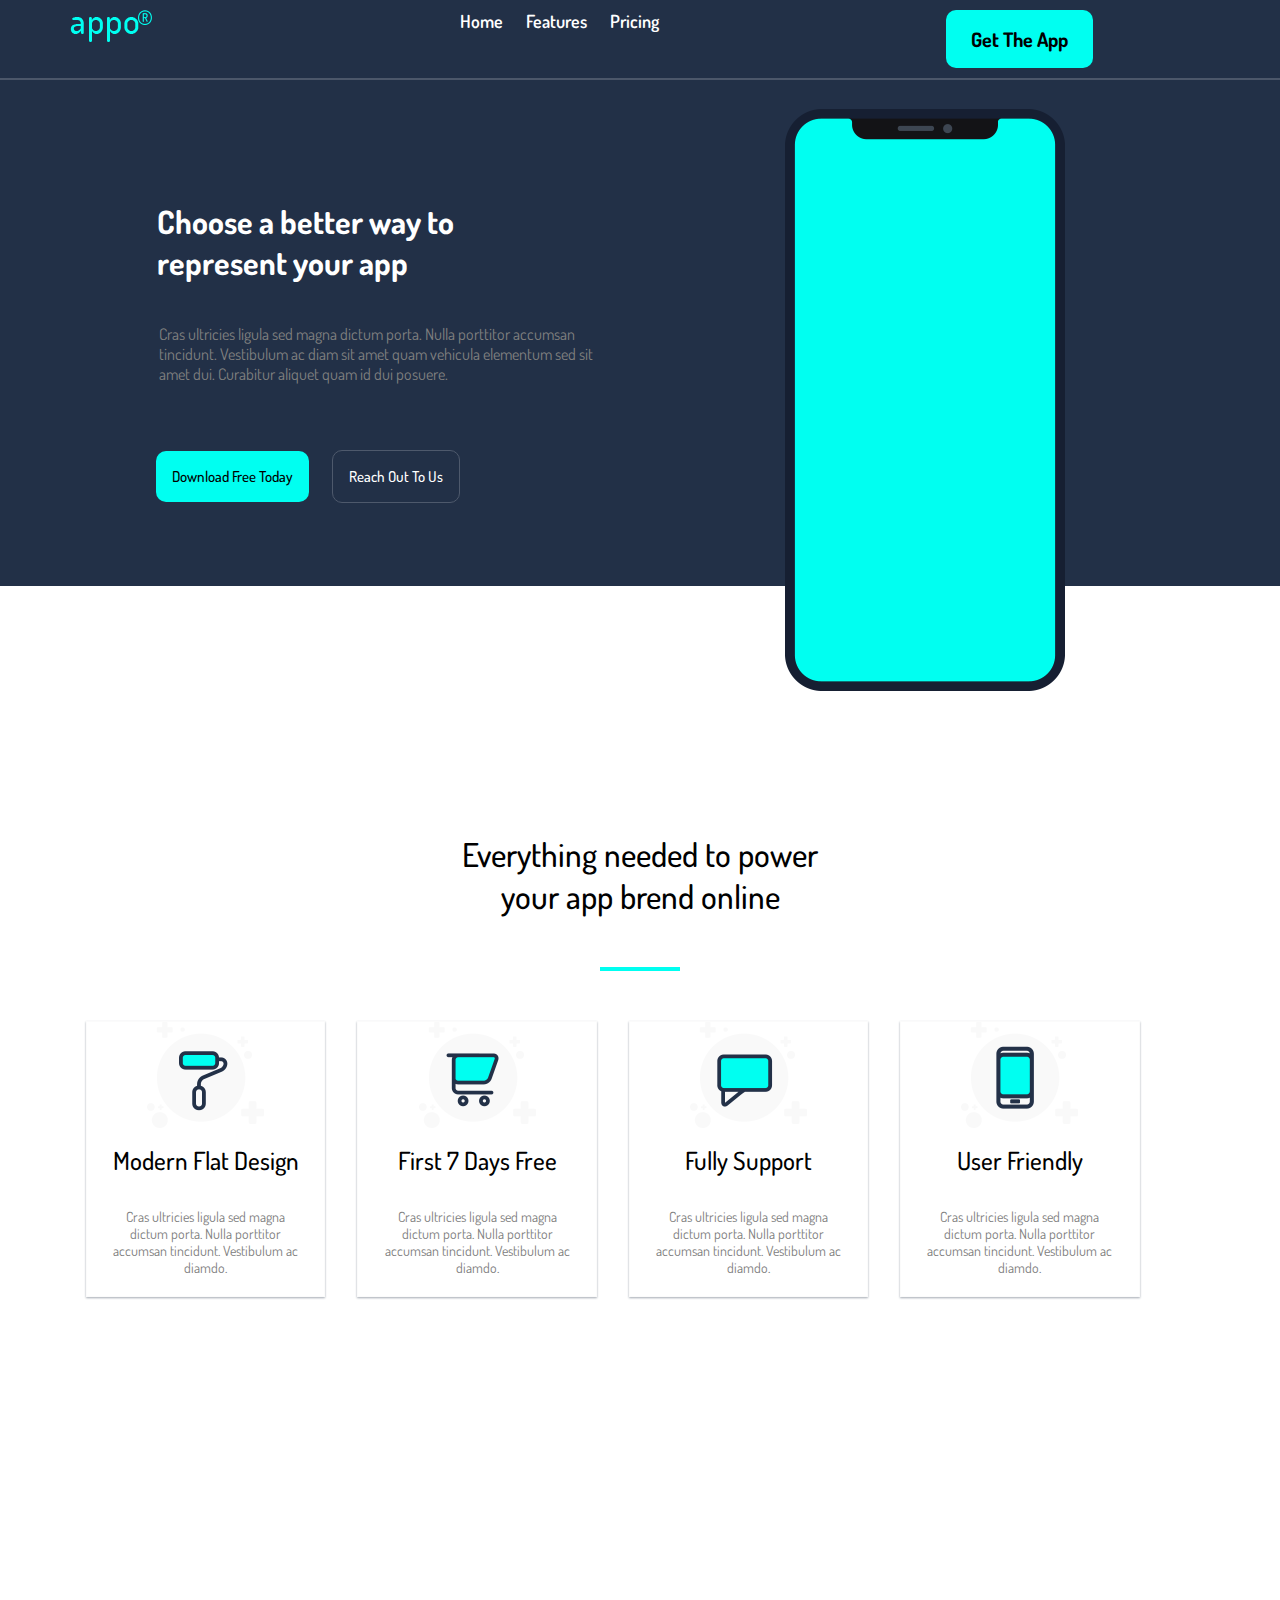
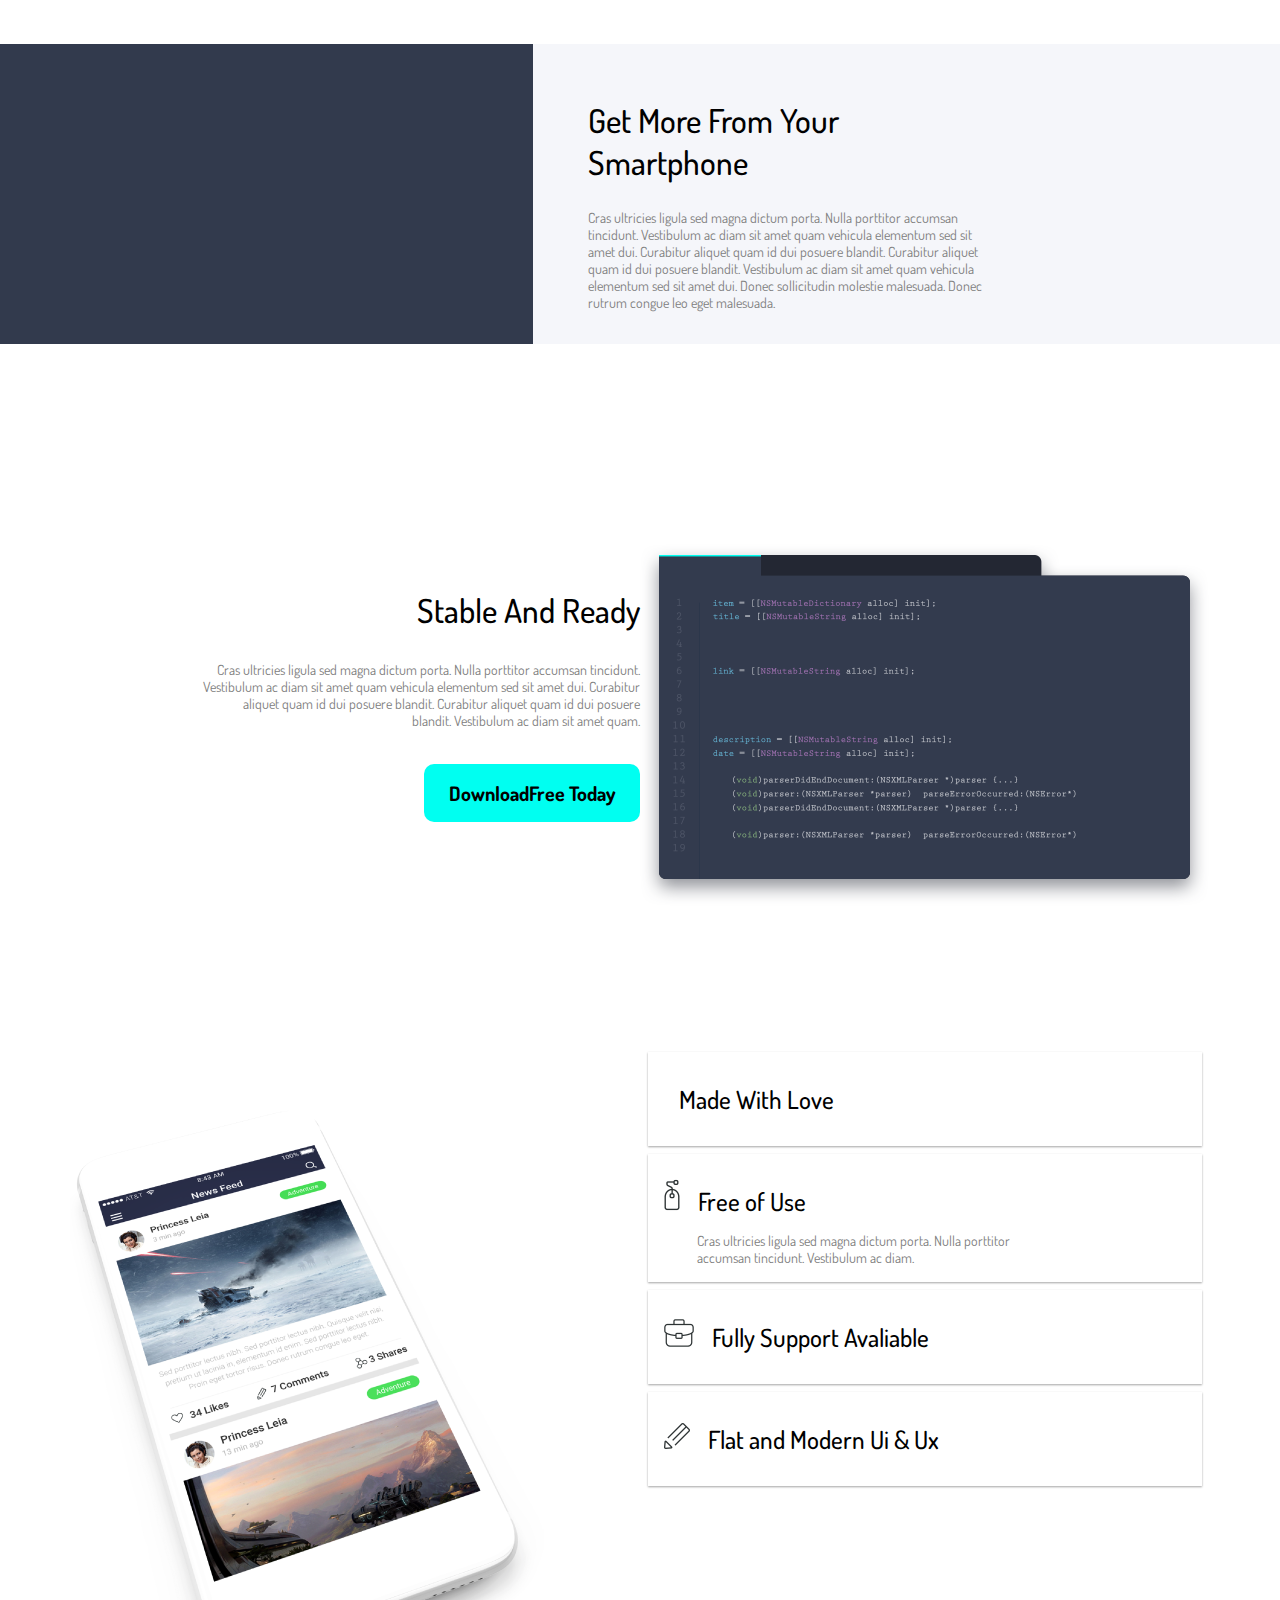
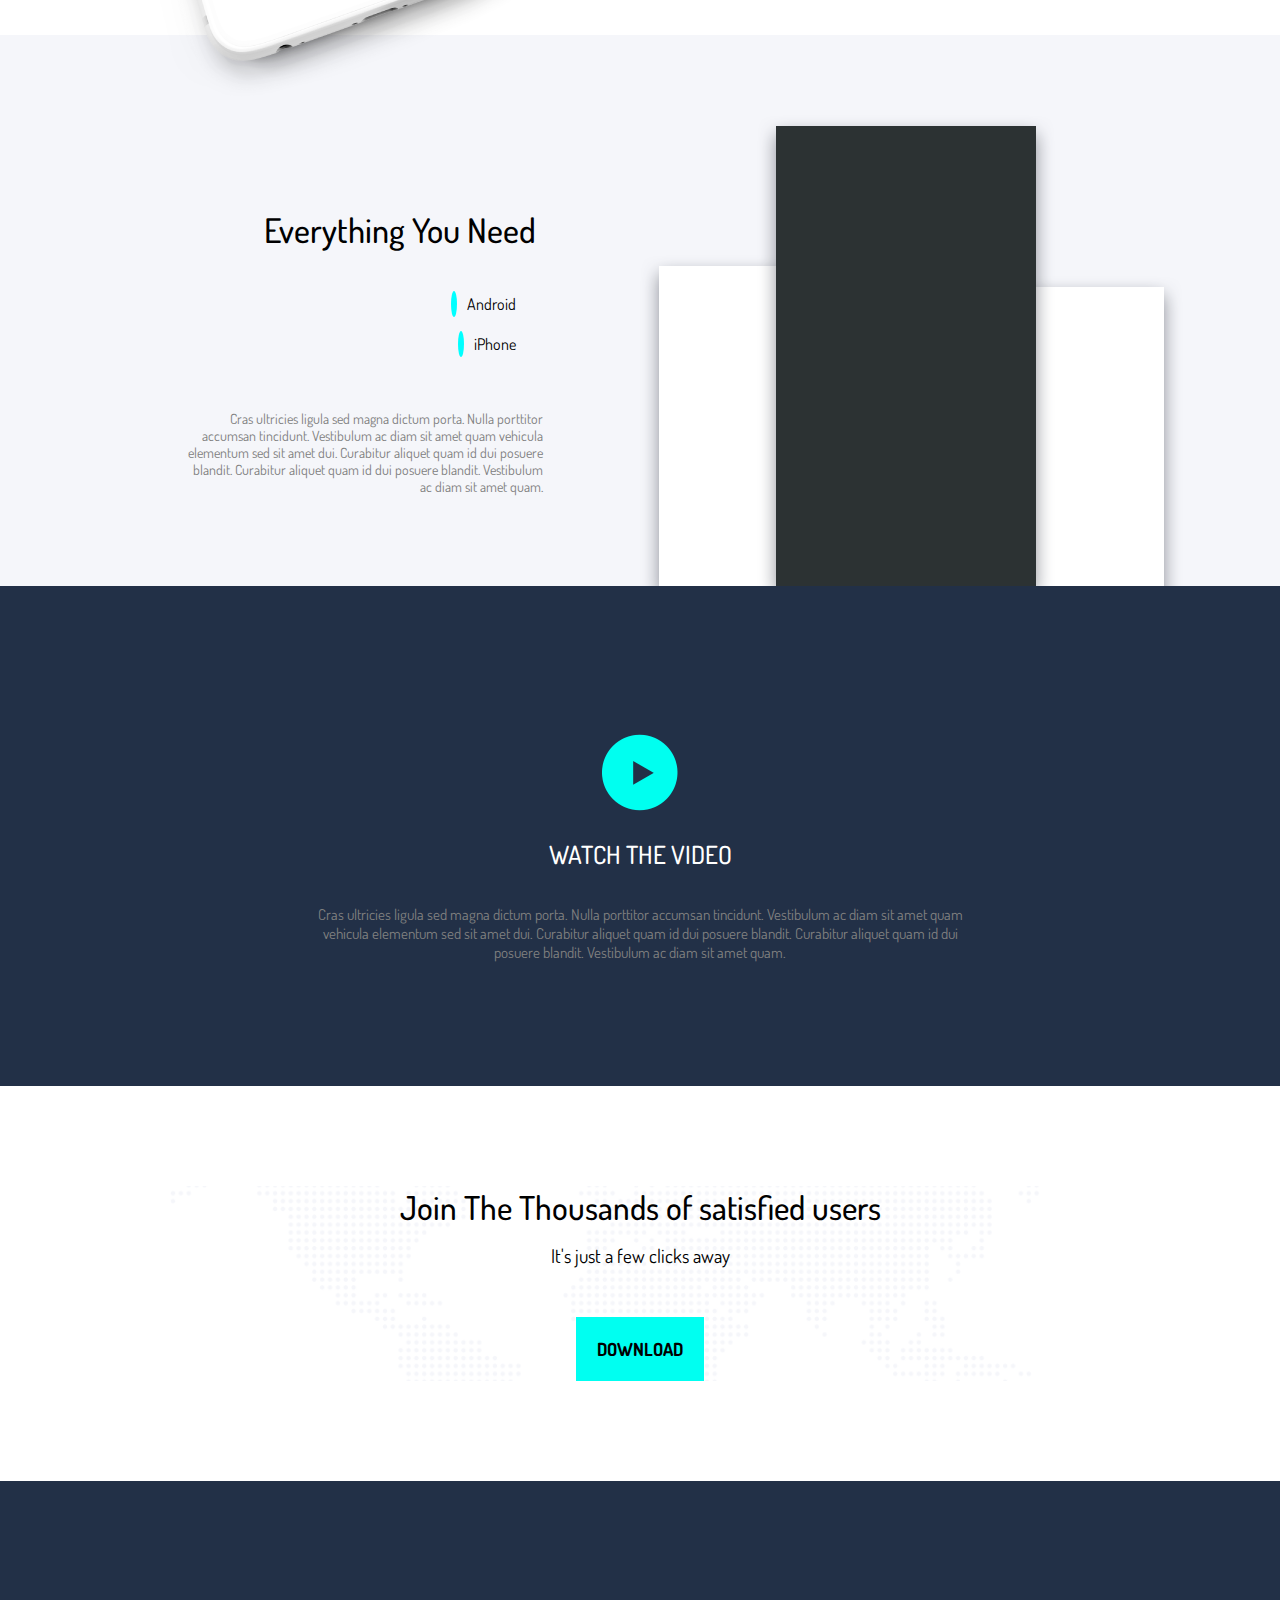
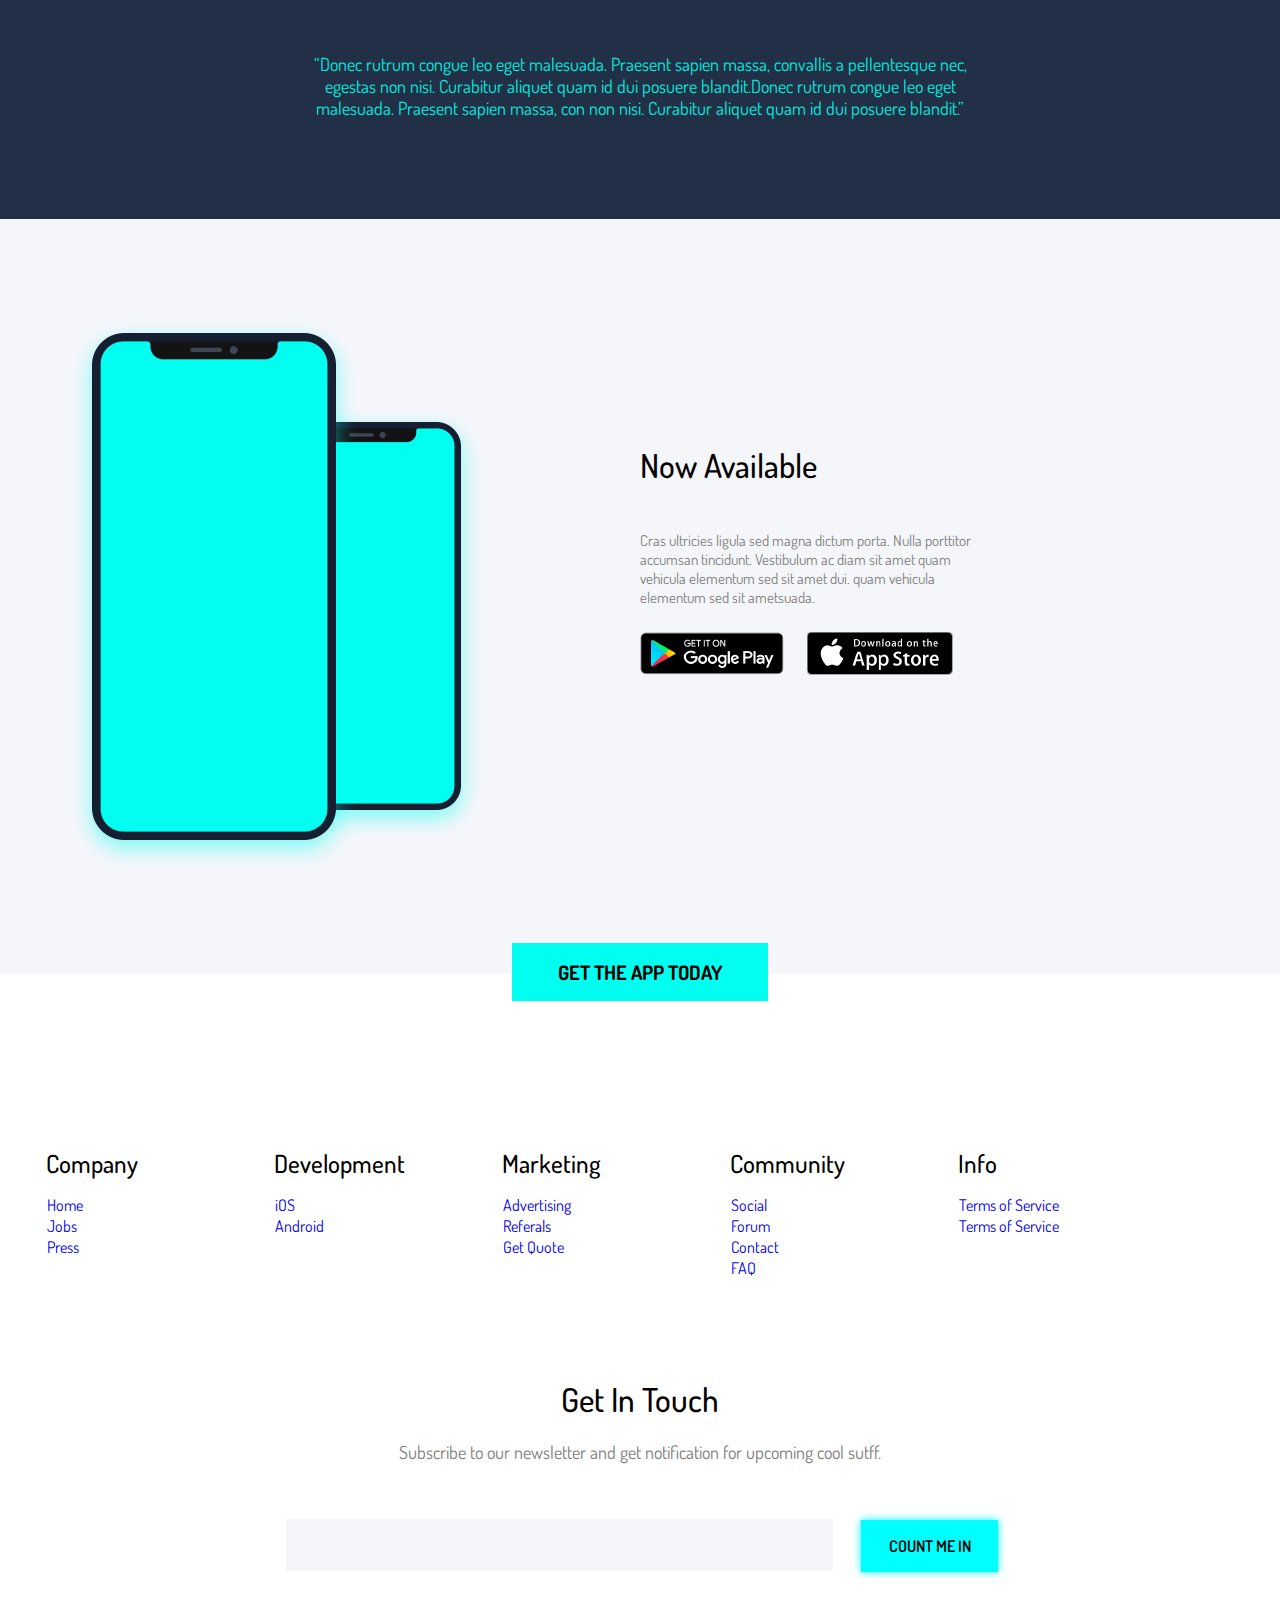
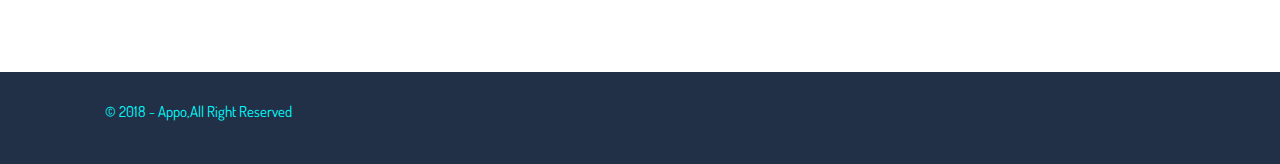
<file: index.html>
<!DOCTYPE html>
<html lang="en">
<head>
    <meta charset="UTF-8">
    <meta http-equiv="X-UA-Compatible" content="IE=edge">
    <meta name="viewport" content="width=device-width, initial-scale=1.0">
     <!-- Main CSS -->
    <link rel="stylesheet" href="./css/style.css">
    <!-- Font Awesome Cdn -->
    <link rel="stylesheet" href="https://cdnjs.cloudflare.com/ajax/libs/font-awesome/6.1.2/css/all.min.css" integrity="sha512-1sCRPdkRXhBV2PBLUdRb4tMg1w2YPf37qatUFeS7zlBy7jJI8Lf4VHwWfZZfpXtYSLy85pkm9GaYVYMfw5BC1A==" crossorigin="anonymous" referrerpolicy="no-referrer" />
    <title>App Landing Page</title>
</head>
<body>
    <main>
        <!-- ================header part start================= -->
        <header class="row">
                       <!-- Navigation -->
                       <nav class="row">
                      <div class="container">
                        <div class="col-4 logo">
                            <a href="#"><img src="./img/app.png" alt="Logo"></a>
                        </div>
                        <div class="col-4 menu">
                            <ul>
                                <li><a href="#top">Home</a></li>
                                <li><a href="#about">Features</a></li>
                                <li><a href="#app-add">Pricing</a></li>
                                
                            </ul>
                        </div>
                        <div class="col-4 btn-part">
                            <a href="#app-mid"><button type="button" class="btn">Get The App</button></a>
                        </div>
                      </div>
                    </nav>
           <div class="container">
            <div class="hero row">
                <div class="hero-writing-part col-6">
                    <h1 class="heading-one">
                        Choose a better way to 
                        represent your app</h1>
                        <p>Cras ultricies ligula sed magna dictum porta. Nulla porttitor accumsan tincidunt. Vestibulum ac diam sit amet quam vehicula elementum sed sit amet dui. Curabitur aliquet quam id dui posuere.</p>
                <a href="#"><button type="button" class="btn">Download Free Today</button></a>
                <a href="#"><button type="button" class="btn-light">Reach Out To Us</button></a>
                    </div>
                <div class="hero-img-part col-6">
                    <img src="./img/mobile.png" alt="App landing page image">
                </div>
            </div>
           </div>
        </header>
        <!-- ================header part end================= -->

        <!-- ================About part start================= -->

      <section id="about" class="row">
        <div class="container">
       <div class="row about-wrirting-part">
        <h2 class="heading-two">
            Everything needed to power <br>
                 your app brend online
        </h2>
        <span class="underline"></span>
       </div>
     <div class="row about-box-part">
        <div class="box-part col-3">
            <img src="./img/app-1.png" alt="Icon">
            <h2 class="small-heading">Modern Flat Design</h2>
            <p>Cras ultricies ligula sed magna dictum porta. Nulla porttitor accumsan tincidunt. Vestibulum ac diamdo.</p>
        </div>
        <div class="box-part col-3">
            <img src="./img/app-2.png" alt="Icon">
            <h2 class="small-heading">First 7 Days Free</h2>
            <p>Cras ultricies ligula sed magna dictum porta. Nulla porttitor accumsan tincidunt. Vestibulum ac diamdo.</p>
        </div>
        <div class="box-part col-3">
            <img src="./img/app-3.png" alt="Icon">
            <h2 class="small-heading">Fully Support</h2>
            <p>Cras ultricies ligula sed magna dictum porta. Nulla porttitor accumsan tincidunt. Vestibulum ac diamdo.</p>
        </div>
        <div class="box-part col-3">
            <img src="./img/app-4.png" alt="Icon">
            <h2 class="small-heading">User Friendly</h2>
            <p>Cras ultricies ligula sed magna dictum porta. Nulla porttitor accumsan tincidunt. Vestibulum ac diamdo.</p>
        </div>

     </div>  
     </div>
      </section>

        <!-- ================About part end================= -->

        <!-- ================Info part start================= -->

      <section id="info" class="row">
        
 <div class="col-5 blank"></div>
 <div class="col-7 info-part">
     <h3 class="heading-two">Get More From Your <br>
         Smartphone</h3>
     <p>Cras ultricies ligula sed magna dictum porta. Nulla porttitor accumsan tincidunt. Vestibulum ac diam sit amet quam vehicula elementum sed sit amet dui. Curabitur aliquet quam id dui posuere blandit. Curabitur aliquet quam id dui posuere blandit. Vestibulum ac diam sit amet quam vehicula elementum sed sit amet dui. Donec sollicitudin molestie malesuada. Donec rutrum congue leo eget malesuada.</p>
 </div>
    
      </section>
        <!-- ================Info part end================= -->


        <!-- ================App Presentation part start================= -->

     <section id="app" class="row">

    <div class="container">


     <div class="app-top row">
     <div class="app-top-writing-part col-6">
        <h3 class="heading-two">Stable And Ready</h3>
        <p>Cras ultricies ligula sed magna dictum porta. Nulla porttitor accumsan tincidunt. Vestibulum ac diam sit amet quam vehicula elementum sed sit amet dui. Curabitur aliquet quam id dui posuere blandit. Curabitur aliquet quam id dui posuere blandit. Vestibulum ac diam sit amet quam.</p>
      <a href="#"><button type="button" class="btn">DownloadFree Today</button></a>
    </div>
      <div class="app-top-img-part col-6">
        <img src="./img/code-window.png" alt="Coding image">
      </div>

     </div>
     <div class="app-mid row" id="app-mid">
     <div class="app-mid-img-part col-6">
        <img src="./img/mobile-2.png" alt="mobile img">
     </div>
     <div class="app-mid-box-part col-6">
       <div class="app-box">
        <i class="fa-regular fa-heart"></i>
        <h3 class="small-heading">Made With Love</h3>
       </div>
       <div class="app-box">
        <img src="./img/tag.png" alt="tag icon">
        <h3 class="small-heading">Free of Use</h3>
        <p>Cras ultricies ligula sed magna dictum porta. Nulla porttitor accumsan tincidunt. Vestibulum ac diam.</p></div>
     <div class="app-box">  <img src="./img/box.png" alt="box icon">
        <h3 class="small-heading">Fully Support Avaliable</h3></div>
    <div class="app-box">   <img src="./img/pencil.png" alt="pencil icon">
        <h3 class="small-heading">Flat and Modern Ui & Ux</h3></div>
     </div>
    
     </div>
     
    </div>
     <div class="app-bottom row">
     <div class="app-bottom-wirting-part col-6">
        <h4 class="small-heading">Everything You Need</h4>
        <div><i class="fa-solid fa-check"></i><span> Android</span></div>
        <div><i class="fa-solid fa-check"></i> <span>iPhone</span></div>
        <p>Cras ultricies ligula sed magna dictum porta. Nulla porttitor accumsan tincidunt. Vestibulum ac diam sit amet quam vehicula elementum sed sit amet dui. Curabitur aliquet quam id dui posuere blandit. Curabitur aliquet quam id dui posuere blandit. Vestibulum ac diam sit amet quam.</p>

     </div>

     <div class="app-bottom-img-part col-6">

        <img src="./img/three-box.png" alt="three-box">
     </div>

     </div>
     
     </section>

     <!-- ================App Presentation part end================= -->

     
     <!-- ================ Video part start================= -->

     <section id="video" class="row">
        <div class="container">
            <img src="./img/play.png" alt="play button">
            <h4 class="small-heading">WATCH THE VIDEO</h4>
            <p>Cras ultricies ligula sed magna dictum porta. Nulla porttitor accumsan tincidunt. Vestibulum ac diam sit amet quam vehicula 
                elementum sed sit amet dui. Curabitur aliquet quam id dui posuere blandit. Curabitur aliquet quam id dui posuere blandit. 
                Vestibulum ac diam sit amet quam.</p>
        </div>

     </section>

     <!-- ================ Video part end================= -->

     <!-- ================ Download part start================= -->

     <section id="download" class="row">
        <div class="container">
            <div class="map">
                
        <h2 class="heading-two">
            Join The Thousands of satisfied users
        </h2>
        <p>It's just a few clicks away</p>
        <a href="#"><button type="button" class="btn">DOWNLOAD</button></a>
            </div>
        </div>
     </section>

     <!-- ================ Download part end================= -->

     <!-- ================ Testimonial part start================= -->

     <section id="testimonial" class="row">
      <div class="container">
        <p>“Donec rutrum congue leo eget malesuada. Praesent sapien massa, convallis a pellentesque nec, egestas non nisi. Curabitur aliquet quam id dui posuere blandit.Donec rutrum congue leo eget malesuada. Praesent sapien massa, con non nisi. Curabitur aliquet quam id dui posuere blandit.”</p>
      </div>
     </section>


     <!-- ================ Testimonial part end================= -->


     <!-- ================ App add part start================= -->


     <section id="app-add" class="row">
        <div class="container">
            <div class="app-add-img-part col-6">
                <img src="./img/two-mobiles.png" alt="Two Mobiles">
            </div>
            <div class="app-add-writing-part col-6">
                <h2 class="heading-two">Now Available</h2>
                <p>Cras ultricies ligula sed magna dictum porta. Nulla porttitor accumsan tincidunt. Vestibulum ac diam sit amet quam vehicula elementum sed sit amet dui. quam vehicula elementum sed sit ametsuada.</p>
                <img src="./img/app-add-logo-1.png" alt="app-add-logo-1">
                <img src="./img/app-add-logo-2.png" alt="app-add-logo-2">
            </div>
        </div>

     </section>
      <div class="big">
             <a href="#"><button type="button" class="btn big-btn">GET THE APP TODAY</button></a>

      </div>
     <!-- ================ App add part end================= -->

     <!-- ================ Footer widget part start================= -->
     
     <section id="footer-widget" class="row">

      <div class="container">
         <div class="footer-link-part row">
            <div class="footer-link">
                <h6 class="small-heading">Company</h6>
                <ul>
                    <li><a href="#">Home</a></li>
                    <li><a href="#">Jobs</a></li>
                    <li><a href="#">Press</a></li>
                

                </ul>
            </div>
            <div class="footer-link">
                <h6 class="small-heading">Development</h6>
                <ul>
                    <li><a href="#">iOS</a></li>
                    <li><a href="#">Android</a></li>

                </ul>
            </div>
            <div class="footer-link">
                <h6 class="small-heading">Marketing</h6>
                <ul>
                    <li><a href="#">Advertising</a></li>
                    <li><a href="#">Referals</a></li>
                    <li><a href="#">Get Quote</a></li>
                 

                </ul>
            </div>
            <div class="footer-link">
                <h6 class="small-heading">Community</h6>
                <ul>
                    <li><a href="#">Social</a></li>
                    <li><a href="#">Forum</a></li>
                    <li><a href="#">Contact</a></li>
                    <li><a href="#">FAQ</a></li>

                </ul>
            </div>
            <div class="footer-link">
                <h6 class="small-heading">Info</h6>
                <ul>
                    <li><a href="#">Terms of Service</a></li>
                    <li><a href="#">Terms of Service</a></li>


                </ul>
            </div>
         </div>

        <!-- NewsLetter-part start -->

      <div id="newsletter-part" class="row">
        <h6 class="heading-two">
            Get In Touch
        </h6>
    <p>Subscribe to our newsletter and get notification for upcoming cool sutff.</p>
    <form>
        <input type="email" name="email" id="">
        <input type="submit" value="COUNT ME IN">
    </form>
      
    
    
    
     </div>


        <!-- NewsLetter-part end -->
     </div>
     </section>
     
     <!-- ================ Footer widget part end================= -->

     <!-- ================ Footer part start================= -->
     <footer class="row">
        <div class="copywrite col-6">
            <p> © 2018 - Appo,All Right Reserved</p>
        </div>
        <div class="social-icon col-6">
            <i class="fa-brands fa-facebook-f"></i>
            <i class="fa-brands fa-twitter"></i>
            <i class="fa-brands fa-dribbble"></i>
            <i class="fa-brands fa-google-plus-g"></i>
            <i class="fa-brands fa-youtube"></i>
        </div>
     </footer>
     
     
     
     
     <!-- ================ Footer part end================= -->





        






    </main>
</body>
</html>
</file>
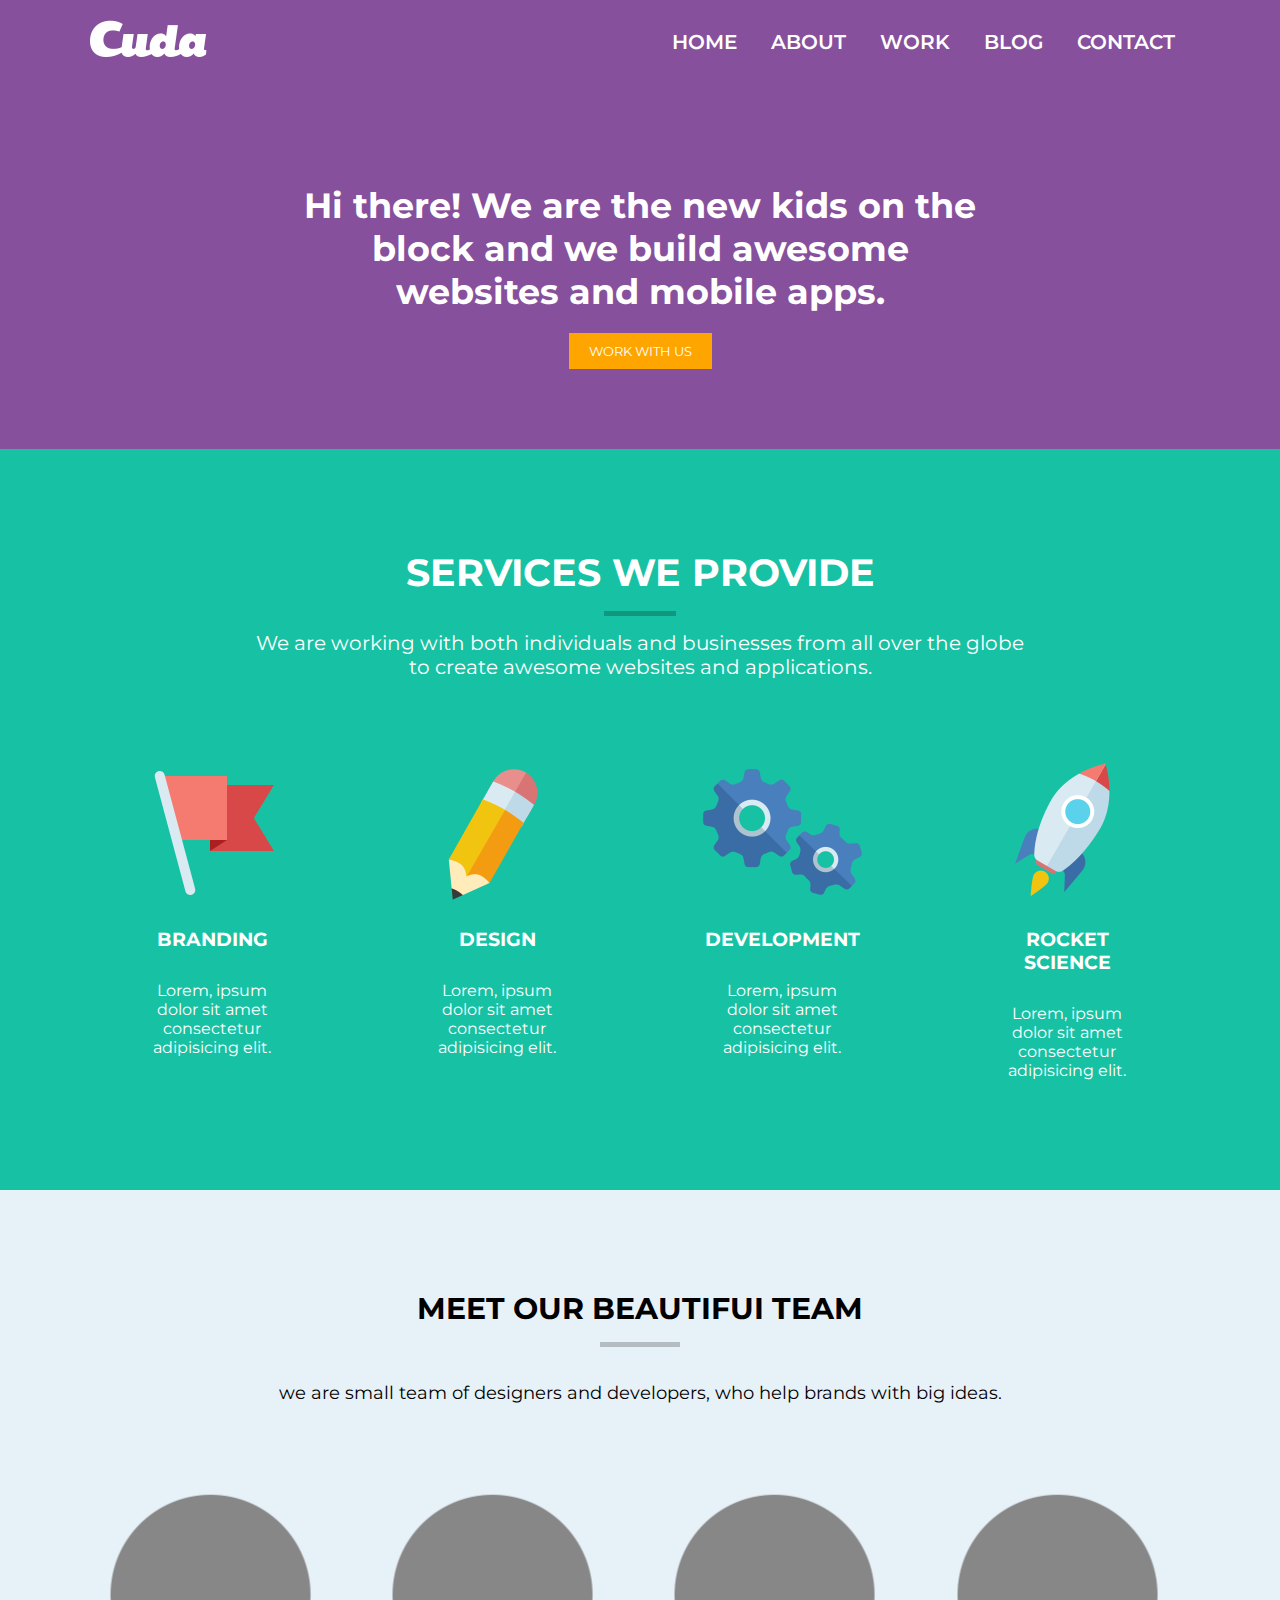
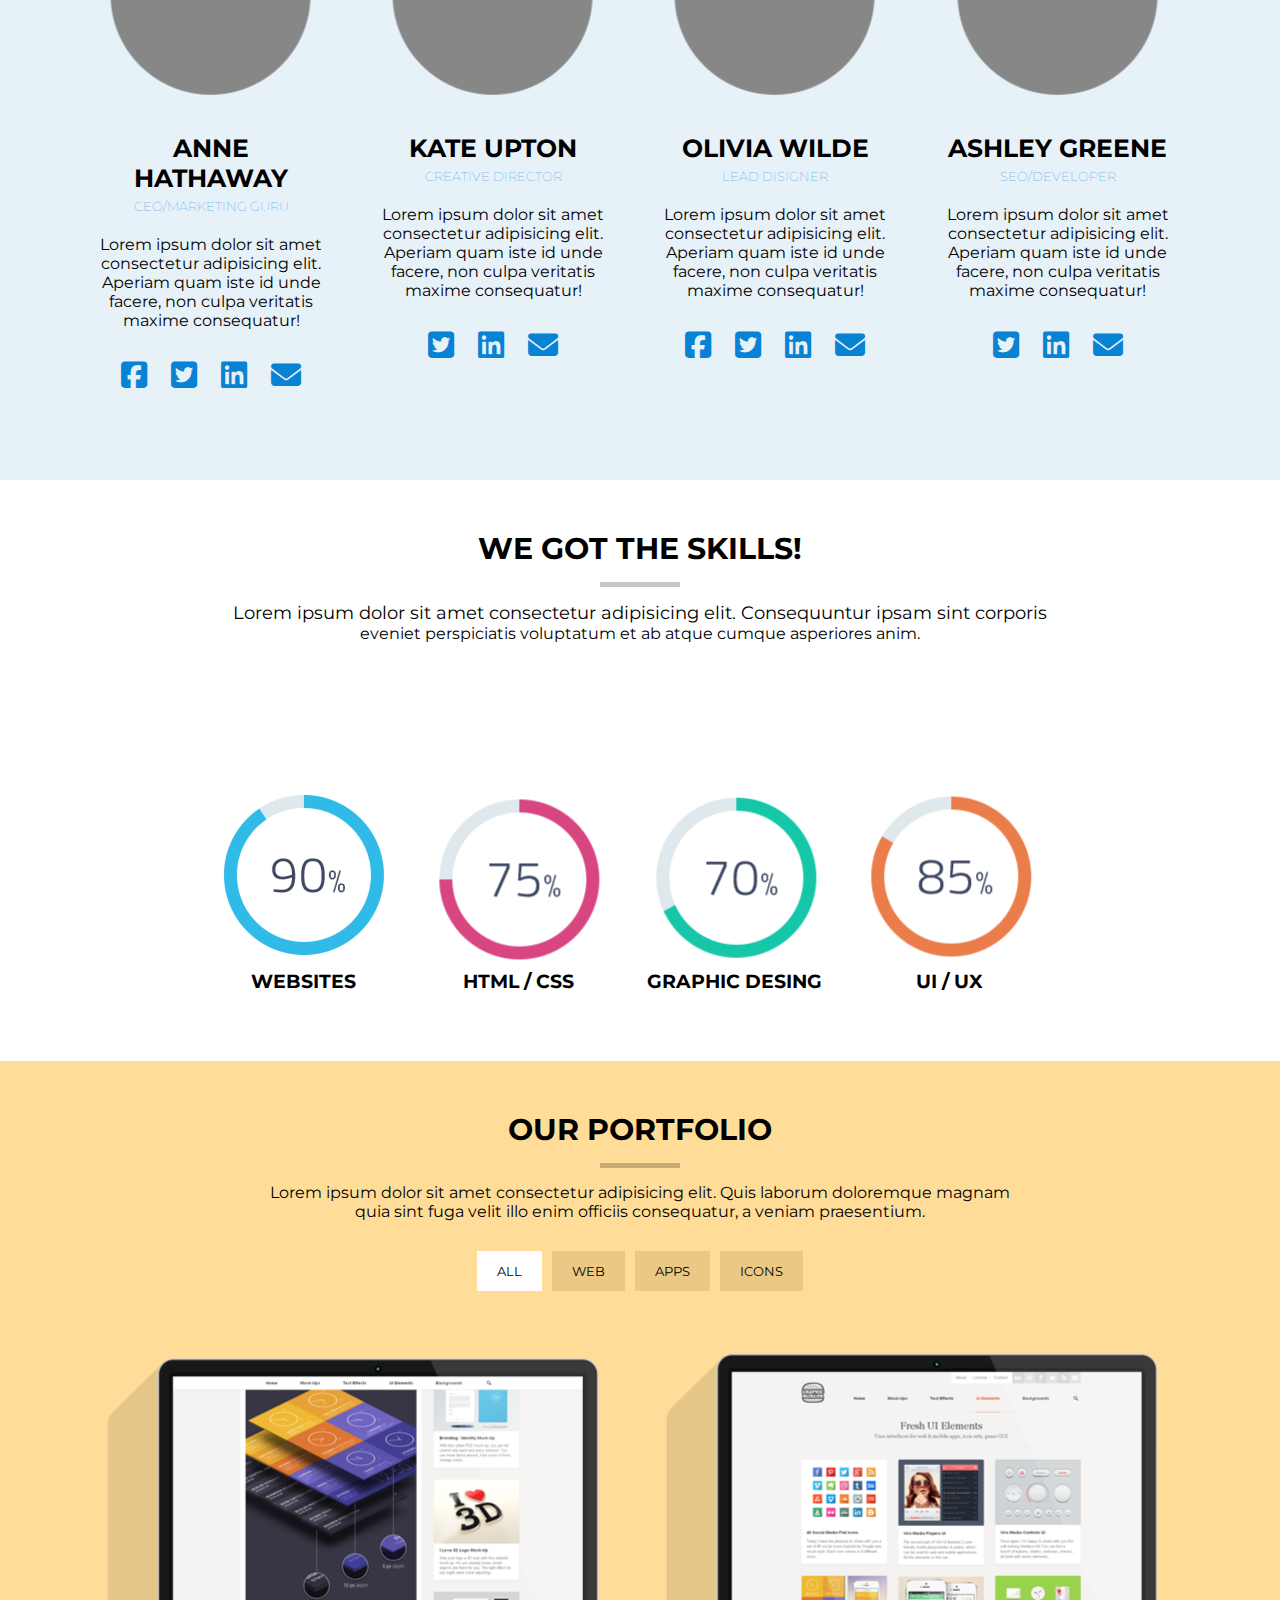
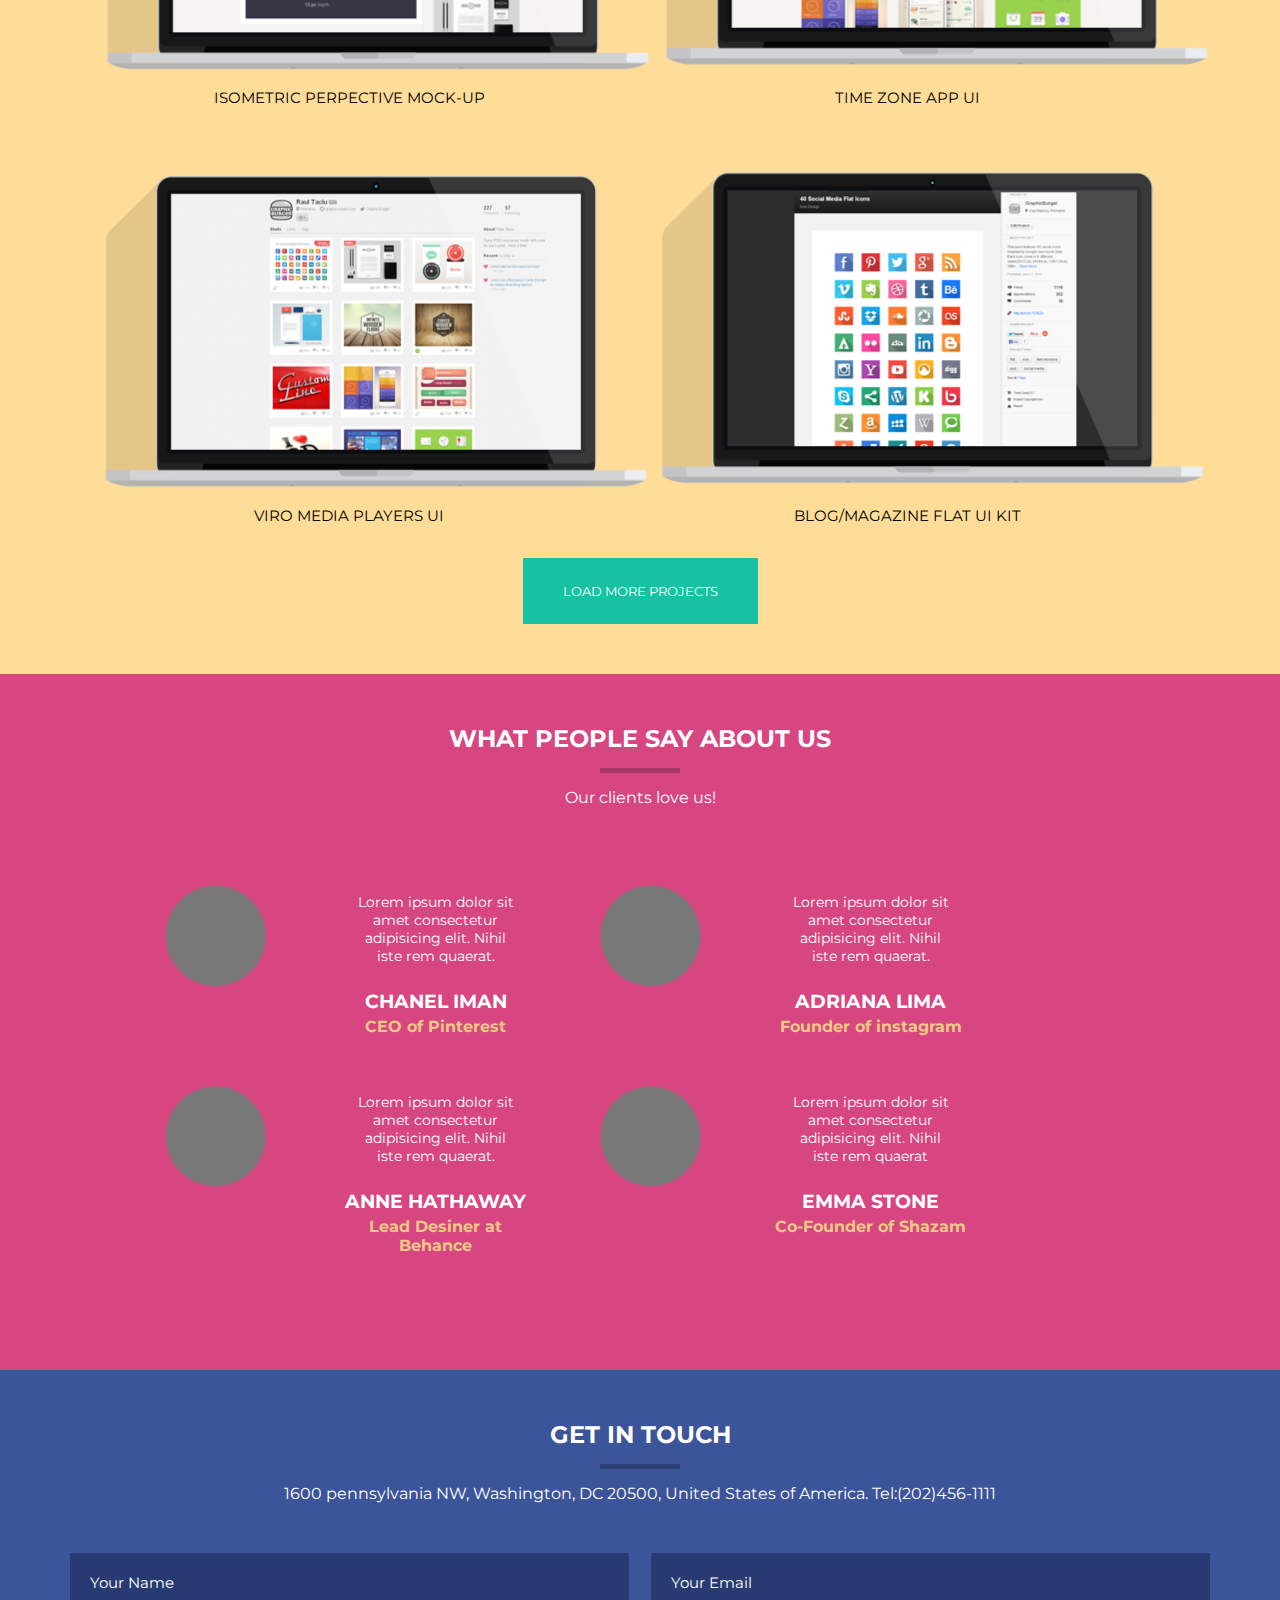
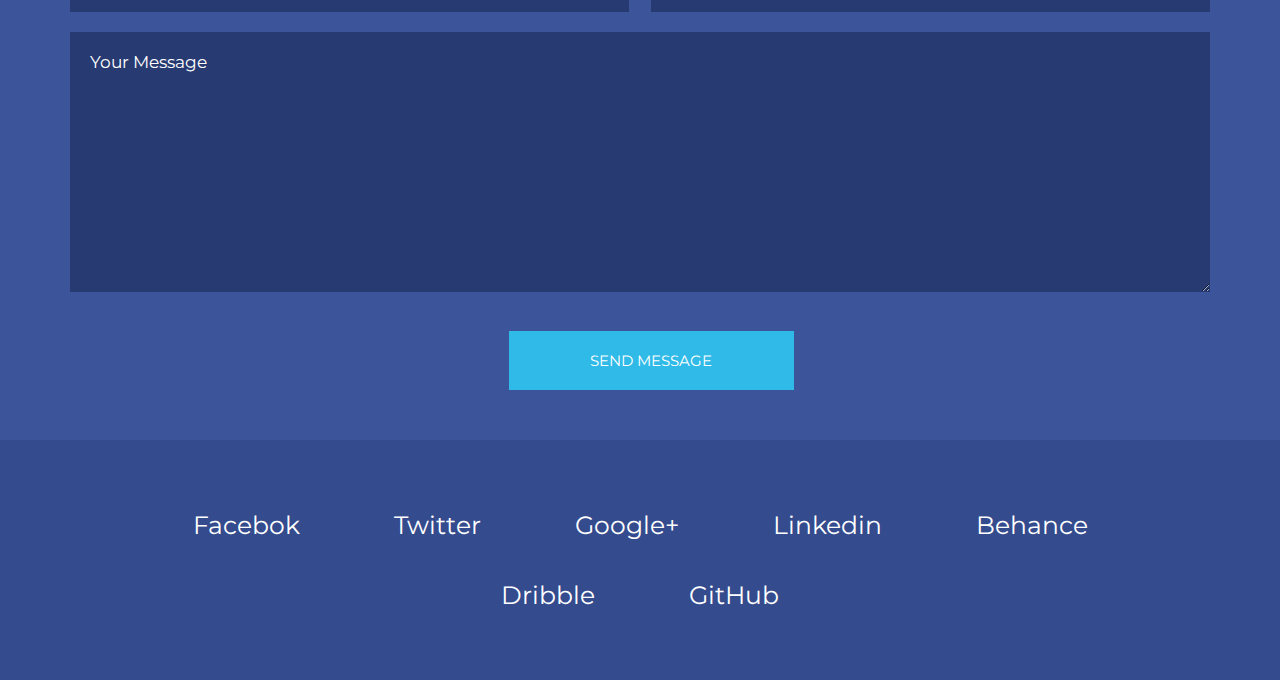
<file: html/first-web.html>
<!DOCTYPE html>
<html lang="en">
<head>
    <meta charset="UTF-8">
    <meta http-equiv="X-UA-Compatible" content="IE=edge">
    <meta name="viewport" content="width=device-width, initial-scale=1.0">
    <title>LayOut</title>
    <link rel="stylesheet" href="../css/first-style.css">
    <!-- Google Fonts -->
    <link rel="preconnect" href="https://fonts.googleapis.com">
    <link rel="preconnect" href="https://fonts.gstatic.com" crossorigin>
    <link href="https://fonts.googleapis.com/css2?family=Montserrat:ital,wght@0,100;0,300;0,600;0,700;1,100;1,500;1,900&display=swap" rel="stylesheet">
    <!-- font awesome -->
    <link rel="stylesheet" href="https://cdnjs.cloudflare.com/ajax/libs/font-awesome/6.1.1/css/all.min.css">
</head>
<body>
 <!-- =========Header section start========== -->
  <header>
   <div class="container">
   <!-- Navigation part row-1  -->
<nav>
  <div class="logo-part">
    <a href="#"><img src="../img/logo.png" alt="logo"></a>
  </div>
 <div class="manu-part">
    <ul>
        <li><a href="#">HOME</a></li>
        <li><a href="#">ABOUT</a></li>
        <li><a href="#">WORK</a></li>
        <li><a href="#">BLOG</a></li>
        <li><a href="#">CONTACT</a></li>
    </ul>
 </div>
</nav>
 <!-- row-2 -->
<div class="hero-writing-part">
    <h1>
      Hi there! We are the new kids on the block and we build awesome websites and mobile apps.
    </h1>
  <a href="#"><button type="button">WORK WITH US</button></a>
 </div>
 </div>
 </header>
 <!-- =========Header section end============ -->


 <!-- =========Service section start============ -->

<section id="service">
  <div class="container">
    <div class="service-writing-part">
      <h2>services we provide</h2>
        <div class="underline"></div>
        <p>We are working with both individuals and businesses from all over the globe
           <p>to create awesome websites and applications.</p>
        </p>
      
    </div>
    <div class="service-feature-part">
      <div class="feature-part">
        <img src="../img/flag.png" alt="Flag Icon">
        <h3>branding</h3>
        <p>Lorem, ipsum dolor sit amet consectetur adipisicing elit.</p>
      </div>  <div class="feature-part">
        <img src="../img/pen.png" alt="Pencil Icon">
        <h3>design</h3>
        <p>Lorem, ipsum dolor sit amet consectetur adipisicing elit.</p>
      </div>  <div class="feature-part">
        <img src="../img/settings.png" alt="settings Icon">
        <h3>development</h3>
        <p>Lorem, ipsum dolor sit amet consectetur adipisicing elit.</p>
      </div>  <div class="feature-part">
        <img src="../img/roket.png" alt="Roket Icon">
        <h3>rocket science</h3>
        <p>Lorem, ipsum dolor sit amet consectetur adipisicing elit.</p>
      </div>
    </div>
  </div>
 </section>
 <!-- =========Service section end============== -->

 <!-- =========Service section Part-2 start============== -->
 <section id="service-2">
 <div class="container">

 <div class="service-writing-part-2">
  <h2>meet our beautifui team</h2>
  <div class="underline"></div>
  <p>we are small team of designers and developers, who help brands with big  ideas.</p>
  
 </div>
 <div class="service-feature-part-2">
  <div class="feature-part-2">
    <img src="../img/round.png" alt="round">
    <h3>anne hathaway</h3>
    <a href="#">ceo/marketing guru</a>
    <p>Lorem ipsum dolor sit amet consectetur adipisicing elit. Aperiam quam iste id unde facere, non culpa veritatis maxime consequatur!</p>
      <i class="fa-brands fa-facebook-square cstm-fb"></i>
      <i class="fa-brands fa-twitter-square cstm-twi"></i>
      <i class="fa-brands fa-linkedin cstm-lin"></i>
      <i class="fa-solid fa-envelope cstm-en"></i>
    </div>
  <div class="feature-part-2">
    <img src="../img/round.png" alt="round">
    <h3>kate upton</h3>
    <a href="#">creative director</a>
    <p>Lorem ipsum dolor sit amet consectetur adipisicing elit. Aperiam quam iste id unde facere, non culpa veritatis maxime consequatur!</p>
      
      <i class="fa-brands fa-twitter-square cstm-twi"></i>
      <i class="fa-brands fa-linkedin cstm-lin"></i>
      <i class="fa-solid fa-envelope cstm-en"></i>
    </div>
  <div class="feature-part-2">
    <img src="../img/round.png" alt="round">
    <h3>olivia wilde</h3>
    <a href="#">lead disigner</a>
    <p>Lorem ipsum dolor sit amet consectetur adipisicing elit. Aperiam quam iste id unde facere, non culpa veritatis maxime consequatur! </p>
      <i class="fa-brands fa-facebook-square cstm-fb"></i>
      
      <i class="fa-brands fa-twitter-square cstm-twi"></i>
      <i class="fa-brands fa-linkedin cstm-lin"></i>
      <i class="fa-solid fa-envelope cstm-en"></i>
    </div>
   <div class="feature-part-2">
    <img src="../img/round.png" alt="round">
    <h3>ashley greene</h3>
    <a href="#">seo/developer</a>
    <p>Lorem ipsum dolor sit amet consectetur adipisicing elit. Aperiam quam iste id unde facere, non culpa veritatis maxime consequatur!</p>
      
      <i class="fa-brands fa-twitter-square cstm-twi"></i>
      <i class="fa-brands fa-linkedin cstm-lin"></i>
      <i class="fa-solid fa-envelope cstm-en"></i> 
    </div>

 </div>
 </div>
 </section>
 <!-- =========Service section Part-2 end================ -->
 <!-- =========Service section Part-3 start================ -->
<section id="service-3">
  <div class="container">
    <div class="service-writing-part-3">
      <h2>we got the skills!</h2>
    <div class="underline"></div>
    <p><p>Lorem ipsum dolor sit amet consectetur adipisicing elit. Consequuntur ipsam sint corporis</p> eveniet
       perspiciatis voluptatum et ab atque cumque asperiores anim.</p>
    </div>
    <div class="service-feature-part-3">
      <div class="feature-part-3">
        <img src="../img/per1.png" alt="">
        <h3>websites</h3>
      </div>

      <div class="feature-part-3">
        <img src="../img/per2.png" alt="">
        <h3>HTML / CSS</h3>
      </div>

      <div class="feature-part-3">
        <img src="../img/per3.png" alt="">
        <h3>GRAPHIC DESING</h3>
      </div>

      <div class="feature-part-3">
        <img src="../img/per4.png" alt="">
        <h3>UI / UX</h3>
      </div>

    </div>
  </div>
</section>

 <!-- =========Service section Part-3 end================== -->

  <!-- ==================Service section Part-4 start================= -->

 <section id="service-4">
 <div class="container">
  <div class="service-writing-part-4">
 <h2>our portfolio</h2>
 <div class="underline"></div>
 <p>Lorem ipsum dolor sit amet consectetur adipisicing elit. Quis laborum doloremque magnam <br> quia sint fuga velit illo enim officiis consequatur, a veniam praesentium.</p>
 <a href="#"><button type="menu" id="main">ALL</button></a>
 <a href="#"><button type="menu">WEB</button></a>
 <a href="#"><button type="menu">APPS</button></a>
 <a href="#"><button type="menu">ICONS</button></a>
 </div>
 <div class="service-feature-part-4">
  <div class="feature-part-4">
    <img src="../img/moni1.png" alt="monitor-1">
    <p>isometric perpective mock-up</p>
   </div>
   <div class="feature-part-4">
    <img src="../img/moni2.png" alt="monitor-2">
    <p>time zone app ui</p>
   </div>
   <div class="feature-part-4">
    <img src="../img/moni3.png" alt="monitor-3">
    <p>viro media players ui</p>
   </div>
   <div class="feature-part-4">
    <img src="../img/moni4.png" alt="monitor-4">
    <p>blog/magazine flat ui kit</p>
   </div>
        <a href="#"><button type="submit">LOAD MORE PROJECTS</button></a>
 </div>

 </div>
 </section>
  <!-- ==================Service section Part-4 end=================== -->

  <!-- ==================Service section Part-5 start================= -->

  <section id="service-5">
   <div class="container">
    <div class="service-writing-part-5">
      <h2>what people say about us</h2>
      <div class="underline"></div>
      <p>Our clients love us!<p>
    </div>
   <div class="service-feature-part-5">
<div id="row-1">
  <div class="feature-part-5">
    <img src="../img/circle.png" alt="ball.png">
 
    </div>
    <div class="feature-writing-part-5">
     <p>Lorem ipsum dolor sit amet consectetur adipisicing
       elit. Nihil iste
       rem quaerat.</p>
      <h3>chanel iman</h3>
      <h4>CEO of Pinterest<h4>

 </div>
 <div class="feature-part-5">
  <img src="../img/circle.png" alt="ball.png">

  </div>
  <div class="feature-writing-part-5">
   <p>Lorem ipsum dolor sit amet consectetur adipisicing
     elit. Nihil iste
     rem quaerat.</p>
    <h3>adriana lima</h3>
    <h4>Founder of instagram<h4>

</div>
<div id="row-2">
  <div class="feature-part-5">
    <img src="../img/circle.png" alt="ball.png">
 
    </div>
    <div class="feature-writing-part-5">
     <p>Lorem ipsum dolor sit amet consectetur adipisicing
       elit. Nihil iste
       rem quaerat.</p>
      <h3>anne hathaway</h3>
      <h4>Lead Desiner at Behance</h4>

 </div>
 <div class="feature-part-5">
  <img src="../img/circle.png" alt="ball.png">

  </div>
  <div class="feature-writing-part-5">
   <p>Lorem ipsum dolor sit amet consectetur adipisicing
     elit. Nihil iste
     rem quaerat</p>
    <h3>emma stone</h3>
    <h4>Co-Founder of Shazam</h4>

</div>
</div>
</div>

</div>
  </div>
  </section>
  <!-- ==================Service section Part-5 end=================== -->
  <!-- ==================Service section Part-6 start=================== -->
  <section id="contact">
    <div class="container">
   <div class="contact-writing-part">
    <h2>get in touch</h2>
    <div class="underline"></div>
    <p>1600 pennsylvania NW, Washington,
      DC 20500, United States of America. 
      Tel:(202)456-1111</p>
   </div>
   <form action="">
    <input type="text" name="" id="" placeholder="Your Name">
    <input type="email" name="" id="" placeholder="Your Email">
    <textarea name="message" id="" cols="30" rows="10" placeholder="Your Message"></textarea>
      <input type="submit" value="SEND MESSAGE"> 
  </form>
    </div>
  </section>
  <!-- ==================Service section Part-6 end=================== -->
 <footer>
  <ul>
    <li><a href="#">Facebok</a></li>
    <li><a href="#">Twitter</a></li>
    <li><a href="#">Google+</a></li>
    <li> <a href="#">Linkedin</a></li>
    <li><a href="#">Behance</a></li>
    <li><a href="#">Dribble</a></li>
    <li><a href="#">GitHub</a></li>
  </ul>
 </footer>
</body>
</html>
</file>
<file: css/style.css>
/* Google fonts */
@import url('https://fonts.googleapis.com/css2?family=Dosis:wght@300;400;500;600;700&family=Montserrat:ital,wght@0,100;0,300;0,600;0,700;1,100;1,500;1,900&display=swap');


/* Global Css */
*{
    margin: 0;
    padding: 0;
    box-sizing: border-box;
    border: 0;
    text-decoration: none;
    outline: 0;
    font-family: 'Dosis', sans-serif;

}
.container {
      width: 1140px;
      margin: auto;
}
.heading-one {

}

.heading-two {font-size: 33px;font-weight: 500;}

.small-heading {font-size: 25px;font-weight: 500;margin: 15px;}
section {
    padding: 100px 0px;
}
.btn {
    color: #000;
    background-color: #00fff1;
    font-size: 20px;
    font-weight: 700;
    padding: 16px 25px;
    border-radius: 10px;
    transition: ease-in-out 0.8s;
    
}

.btn:hover {
    box-shadow: 0px 0px 6px #00fff1 ;

}

p {color: gray;font-size: 14px;}
/* layout Css */

.row {
    width: 100%;
    float: left;
}

.col-1 {
    width: 8.33%;
     float: left;  }
.col-2 {
    width: 16.66%;
     float: left;  }

.col-3 {
    width: 21%;
    float: left;
    }

.col-4 {
    width: 33.33%;
    float: left;  }

.col-5 {
    width: 41.66%;
    float: left; }
.col-6 {
    width: 50%;
    float: left; }
.col-7 {
    width: 58.33%;   
    float: left;}
.col-8 {
    width: 66.66%;
    float: left; }
.col-9 {
    width: 75%;
    float: left; }
.col-10 {
    width: 83.33%;
    float: left; }
.col-11 {
    width: 91.66%;
    float: left; }
.col-12 {
    width: 100%;
    float: left; }
   
    /* header part start */

header {
       background-color: #223047;
          color: #fff;
}
nav {
    padding:  10px 0px;
    border-bottom: 2px solid #f5f6fa33;
    position: fixed;
    top: 0;
    z-index: 10 ;
    background-color: #223047 ;
}

.logo {

}
.menu {
 
}
.menu ul {

}
.menu li {
    list-style: none;
    display: inline-block;
}
.menu a {
    font-size: 18px;
    color:#fff;
    font-weight: 600;
    margin: 0px 10px;
}
.btn-part {
text-align: center;
}
.hero .row {


}
.hero-writing-part {
    /* text-align: center; */
    margin-top: 201px;
}

.hero-writing-part h1 {padding:  0px;margin: 0px 87px;}
.hero-writing-part p {margin: 41px 43px;font-size: 16px;padding-bottom: 25px;margin-left: 89px;}
.hero-writing-part .btn {margin-right: 000 px;font-size: 15px;padding: 16px;font-weight: 500;margin: 0px 86px;margin-right: 20px;}
.hero-writing-part .btn-light {
    font-weight: 500;
    color: white;
    background-color: transparent;
    font-size: 15px;
    padding: 16px;
    border-radius: 10px;
    transition: ease-in-out 0.8s;
    border: 1px solid #4e596c;
    }
    .hero-writing-part .btn-light:hover {
        background-color: #fff;
        color: #000;

    }
.hero-img-part {
    position: relative;
    top: 109px;
    /* margin-left: 0px; */
    text-align: center;
}

.hero-img-part img {

}

    /* header part end */
   
    /* About part start */

#about {text-align: center;padding: 247px 0px;}
.about-wrirting-part {

}
.about-wrirting-part h2 {

}
.underline {width: 7%;border-top: 4px solid #00fff1;display: block;margin: 50px auto;}
.about-box-part {}

.box-part {border: 1px solid #eeeeee38;margin: 0px 16px;box-shadow: 0px 1px 2px 0px #22304769;}
.box-part img {

}

.box-part h2 {margin: 12px;}

.box-part p {padding: 20px;}

    /* About part end */


    /* Info part start */
 #info {
    
 }
.blank {height: 300px;background-color: #323a4d;}

.info-part {
    padding: 55px;
    background-color: #f5f6fa; 
    max-height: 300px;
}

.info-part h3 {

}

.info-part p {
    margin: 26px 0px;
    width: 62%;
}

  /* Info part send */
   

  /* App Presentation part start */

#app {

}
.app-top {height: 500px;}
.app-top-writing-part {text-align: end;margin: 39px 0px;}
.app-top-writing-part h3 {padding: 6px 0px 0px 6px;}
.app-top-writing-part p {padding: 30px 0px 0px 132px;/* margin: 0px 0px 0px 16px; */margin-bottom: 35px;}

.app-top-writing-part a {

}

.app-top-writing-part a .btn {

}
.app-top img {

}


.app-mid {

}
.app-mid-img-part img {position: relative;top: 66px;}

.app-mid-box-part {

}


.app-mid-box-part .app-box {

}
.app-box {margin: 8px;box-shadow: 0px 1px 2px #0000005c;padding: 16px;}

.app-box i {

}
.app-box h3 {display: inline-block;}
.app-box img {

}

.app-box  p {padding-left: 33px;margin-right: 145px;}


.app-box:hover {
    background-color: #00fff0;
    box-shadow: 0px 0px 10px #00fff0;
}

.app-bottom {
    padding-top: 0px;
    background-color: #f5f6fa;
    max-height: 5;
    max-height: 553px;
}

.app-bottom-wirting-part {text-align: end;padding: 53px 89px;margin: 87px 0px;}

.app-bottom-wirting-part h4 {margin-left: 0;text-align: end;padding: 18px 0px;font-size: 34px;}

.app-bottom-wirting-part div i {border-radius: 50%;background-color: aqua;padding: 3px;margin: 0px 10px;}

.app-bottom-wirting-part div {padding: 10px 35px;}

.app-bottom-wirting-part p {padding: 46px 8px;padding-left: 99px;}


.app-bottom-wirting-part div span {
    padding: 14px 0px;
}


.app-bottom-img-part div {
     
}
.app-bottom-img-part img {padding-top: 80px;}


  /* App Presentation part end */

  /* video part start  */

 #video {padding-top: 140px;background-color: #223047;color: white;text-align: center;margin-top: -102px;padding-bottom: 124px;}

 #video img {margin: 8px 0px;}

 #video h4 {margin-bottom: 35px;}
 #video p {padding: 0px 247px;font-size: 15px;}
 
 /* video part end */

 /* Download part start */

 #download {
   text-align: center;
   padding: 0px;
   }

 .map {
    background: url(../img/map.png) no-repeat center;
    background-size: cover ;
    margin: 100px;
 }

.map h2 {/* margin-top: 68px; */margin: 15px;}

.map p {font-size: 19px;color: black;padding-bottom: 49px;}

.map a {

}

.map a button {
 font-weight: 600px;
 padding: 21px;
 border-radius: 0px;
 font-size: 18px;
 }
 
 /* Download part end */
 
/* testimonial part start */

#testimonial {
             text-align: center;
             background-color: #223047;
}
#testimonial p {
    width: 60%;
    color: #03ebdf;
    font-size: 18px;
    margin: auto;
    padding-top: 72px;
}


/* testimonial part end */

/* App Add part start */

#app-add {
 background-color: #f5f6fa;
}

.app-add-img-part {

}

.app-add-img-part img {

}

.app-add-writing-part {padding: 105px 0px;}
.app-add-writing-part h2 {
     padding: 20px 0px;
}

.app-add-writing-part p {padding: 25px 0px;padding-right: 231px;font-size: 15px;}
.app-add-writing-part img {padding-right: 20px;}


/* App Add part end */

.big {
    text-align: center;
}

.big-btn {
    border-radius: 0px;
    width: 20%;
    position: relative;
    top: -31px;
}

/* Footer widget part start  */
#footer-widget {

}

.footer-link-part {

}
.footer-link {
    width: 20%;
    float: left


}
.footer-link h6 {margin-left: -24px;}
.footer-link ul {

}
.footer-link li {
    list-style: none;
    font-size: 17px;
    margin: 0px -23px;
}

.footer-link li a {
  transition: ease-in-out 0.8s;
  font-size: 16px;
}
.footer-link li:hover {
    background-color: #00f1ff;
    width: 100%;
    
}

/* Newsletter part start  */

#newsletter-part {
    text-align: center;

}
#newsletter-part h6 {margin-top: 100px;margin-bottom: 21px;}
#newsletter-part p {font-size: 18px;padding-bottom: 26px;}

input[type="email"] {width: 48%;background-color: #f5f6fa;padding: 15px;font-size: 18px;margin-top: 30px;margin-left: 4px;}
input[type="submit"] {padding: 16px;width: 12%;background-color: aqua;margin-left: 25px;box-shadow: 0px 0px 8px #00f1ff;font-weight: 600;font-size: 16px;}

/* Newsletter part end  */


/* Footer widget part end  */

/* Footer part start  */
footer {
           background-color: #223047;
        
           padding: 30px;
}
.copywrite {
      font-size: 18px;
      text-align: left;
      color: #00f1ff;
}
.copywrite p {color: aqua;margin-left: 75px;font-size: 15px;}
.social-icon {text-align: center;}

.social-icon i {
  color: white;
  margin-right: 50px;
  font-size: 25px;
  transition: ease-in-out 0.8s;
}

.social-icon i:hover {
    color: #00f1ff;
}


/* Footer part end */
</file>
<file: css/first-style.css>
*{
    margin: 0;
    padding: 0;
    box-sizing: border-box;
    font-family: 'Montserrat', sans-serif;
}

section{
    padding: 50px 0px;
}
.container{
width: 1140px;
margin: auto;

}
header{
background-color: #87509C;
 color: white;
 width: 100%;
 float: left; 
}
nav{
    width:100%;
float: left;
padding: 15 px;

}
.logo-part{
    width: 40%;
    float: left;
    padding: 20px;
 
}
.manu-part{
      width: 60%;
      float: left;
      padding: 20px;
      
}
.manu-part ul{
     margin: 10px 0px;
     text-align: right;
}
.manu-part li{
        display: inline-block;
        margin: 0px 15px;
}
.manu-part a{
       text-decoration: none;
       font-size: 20px;
       font-weight: 600;
       color: white;
}
.hero-writing-part {
    width: 100%;
    float: left;
    text-align: center;
}
.hero-writing-part h1{ 
    font-size: 35px;
    width: 60%;
    margin: 100px auto 20px;
}
.hero-writing-part a button{
     background-color: orange;
     padding: 10px 20px;
     color: white;
     border: none;
     margin-bottom: 80px;
} 
.underline{
 border-top: 5px solid rgba(0, 0, 0, 0.219);
 margin: 15px auto;
 width: 7%;

}

/* Service section start */
#service{
    width: 100%;
    float: left;
    text-align: center;
    background-color: #17C2A4;
}
.service-writing-part{
    margin: 50px;
    
}
.service-writing-part h2{
        text-transform: uppercase;
        font-size: 38px;
        color: white;

}
.service-writing-part p{
color: white;
font-size: 20px;
}

.feature-part{
    width: 23%;
    margin: 0px 1%;
    float: left;
    color: white;
    padding: 30px;
}
.feature-part img{

}
.feature-part h3{
font-size: 19px;
 margin: 15px;
 text-transform: uppercase;
}

.feature-part p{
font-size: 16px;
margin: 30px;
}


/* Service section end  */
/* Service section start part-2  */
#service-2{
 width: 100%;
 float: left;
 text-align: center;
 background-color: #E7F1F8;
}
.service-writing-part-2{
color: black;
}
.service-writing-part-2 h2{
font-size: 30px;
text-transform: uppercase;
margin-top: 50px;
}
.service-writing-part-2 p{
    font-size: 18px;
    padding-bottom: 50px;
    padding-top: 20px;

}
.service-feature-part-2{
 color: black;
}

.feature-part-2{ 
     width: 23% ;
    margin: 10px;
    padding: 20px;
 float: left;

}
.feature-part-2 img{

}

.feature-part-2 h3{
text-transform: uppercase;
margin-top: 25px;
margin-bottom: 3px;
font-size: 25px;
}
.feature-part-2 a{
    text-decoration: none;
    font-size: 13px;
    font-weight: 40;
    color: rgb(8, 130, 211);
    text-transform: uppercase;
    
 
}
.feature-part-2 p{
    margin-top: 20px;
    margin-bottom: 20px;
}

.cstm-twi{
    font-size: 30px;
    margin: 10px;
    color: rgb(8, 130, 211);
}
.cstm-fb{
    font-size: 30px;
    margin: 10px;
    color: rgb(8, 130, 211);
}
.cstm-en{
    font-size: 30px;
    margin: 10px;
    color: rgb(8, 130, 211);

}
.cstm-lin{
    font-size: 30px;
    margin: 10px;
    color: rgb(8, 130, 211);
}




/* Service section part-2 end  */
/* Service section part-3 start */

#service-3{
    width: 100%;
   float: left;
   text-align: center;
   background-color: #FFFFFF;
}
.service-writing-part-3{
    margin-bottom: 60px;


}
.service-writing-part-3 h2{
      text-align: center;
      text-transform: uppercase;
      font-size: 30px;
}
.service-writing-part-3 p{
        font-size: 18px;
        text-transform: initial;
}
.service-feature-part-3{
margin: 11%;
}

.feature-part-3{
    width: 23;
    float: left;
    margin: 2%;

}

.feature-part-3 img{
 
}
.feature-part-3 h3{
    text-transform: uppercase;

}
/* Service section part-3 end  */

/* Service section part-3 start  */
#service-4{
    width: 100%;
    float: left;
    text-align: center;
 background-color: #FFDD99;
}
.service-writing-part-4{

}
.service-writing-part-4 h2{
text-transform: uppercase;
font-size: 30px;
}
.service-writing-part-4 p{

}
.service-writing-part-4 a button{
    margin: 3px;
    margin-top: 30px;
    margin-bottom: 30px;
    padding: 12px 20px;
    border: none;
    background-color:#EBC985 ;
  
}
#main{
        background-color: #FFFFFF;
}
.service-feature-part-4{
   
    

}
.feature-part-4{
    width: 45%;
    float: left;
    margin: 2%;
}
.feature-part-4 img{
   
}
.feature-part-4 p{
 margin: 10px ;
 text-align: center;
 font-size: 15px;
 text-transform: uppercase;

}

.service-feature-part-4 a button{
    background-color: #17C2A4;
    border: none;
    color: #FFFFFF;
    padding: 25px 40px;
}

/* Service section part-4 end  */
/* Service section part-5 start  */
#service-5{
    background-color: #D74680;
    color: #FFFFFF;
    width: 100%;
    float: left;
    text-align: center;
    
    
}
.service-writing-part-5{
    
}
.service-writing-part-5 h2{
text-transform: uppercase;
}
.service-writing-part-5 p{

}
.service-feature-part-5{
    width: 100%;
    float:left;
    padding: 50px;
}
#row-1{
width: 100%;
float: left;
}
#row-2{
    width: 100%;
    float: left;
}
.feature-part-5{
    /* width: 23%;
    float: left; */

}
.feature-part-5 img{
       width: 15%;
    float: left;
    margin: 20px;


}
.feature-writing-part-5{
    width: 21%;
    float: left;
    margin: 1%
 

}
.feature-writing-part-5 p{
       /* text-decoration-line: initial; */
       padding: 25px;
       font-size: 14px;
}
.feature-writing-part-5 h3{
    text-transform: uppercase;
    
}
.feature-writing-part-5 h4{
color: #EBC985;
padding: 4px;
}
/* Service section part-5 end  */
/* Contact section part-6 start  */
 #contact{
   width: 100%;
   float: left;
   background-color: #3C5499 ;
   color: #FFFFFF;
   text-align: center;
 }
.contact-writing-part{
           margin: auto;
}
.contact-writing-part h2{

    text-transform: uppercase;
}
.contact-writing-part p{
    margin-bottom: 50px;

}

form{
 width: 100%;
 float: left;
 text-align: center;
}

input{
 width: 49%;
 float: left;
 padding: 20px;
 color: #FFFFFF;
 border: none;
 font-size: 20px;
}
input[type="text"] {
    margin-right: 1%;
    font-size: 15px;
    background-color: #273A71;
    

}
input[type="email"] {
    background-color: #273A71;
    margin-left: 1%;
    font-size: 15px;
    

}
input[type="submit"]{
    background-color: #30BAE7;
    border: none;
    color: #FFFFFF;
    width: 25%;
    margin-top: 35px;
    font-size: 15px;
    text-align: center;
    margin-left: 38.5% ;
}
input::placeholder{
    color: #FFFFFF;

}
textarea{
  width: 100%;
  margin-top: 20px;
  padding: 20px;
    background-color: #273A71;
    color: #FFFFFF;
    font-size: 18px;
    border: none;


}
textarea::placeholder{
    color: #FFFFFF;
    font-size: 17px;

}

/* Contact section part-6 end  */
/* footer section part start */
footer{
    width: 100%;
    float: left;
    color: #FFFFFF;
    background-color: #344B8E ;
    width: 100%;
    float: left;
    padding: 35px;
    
    
}

footer ul{
    margin: 15px 20px;
    text-align: center;
    
}
footer li{
    display: inline-block;
    margin: 20px 45px;
    

}
footer a{
    text-decoration: none;
    color: #FFFFFF;
    font-size: 25px;
}


/* footer section part end */
</file>
